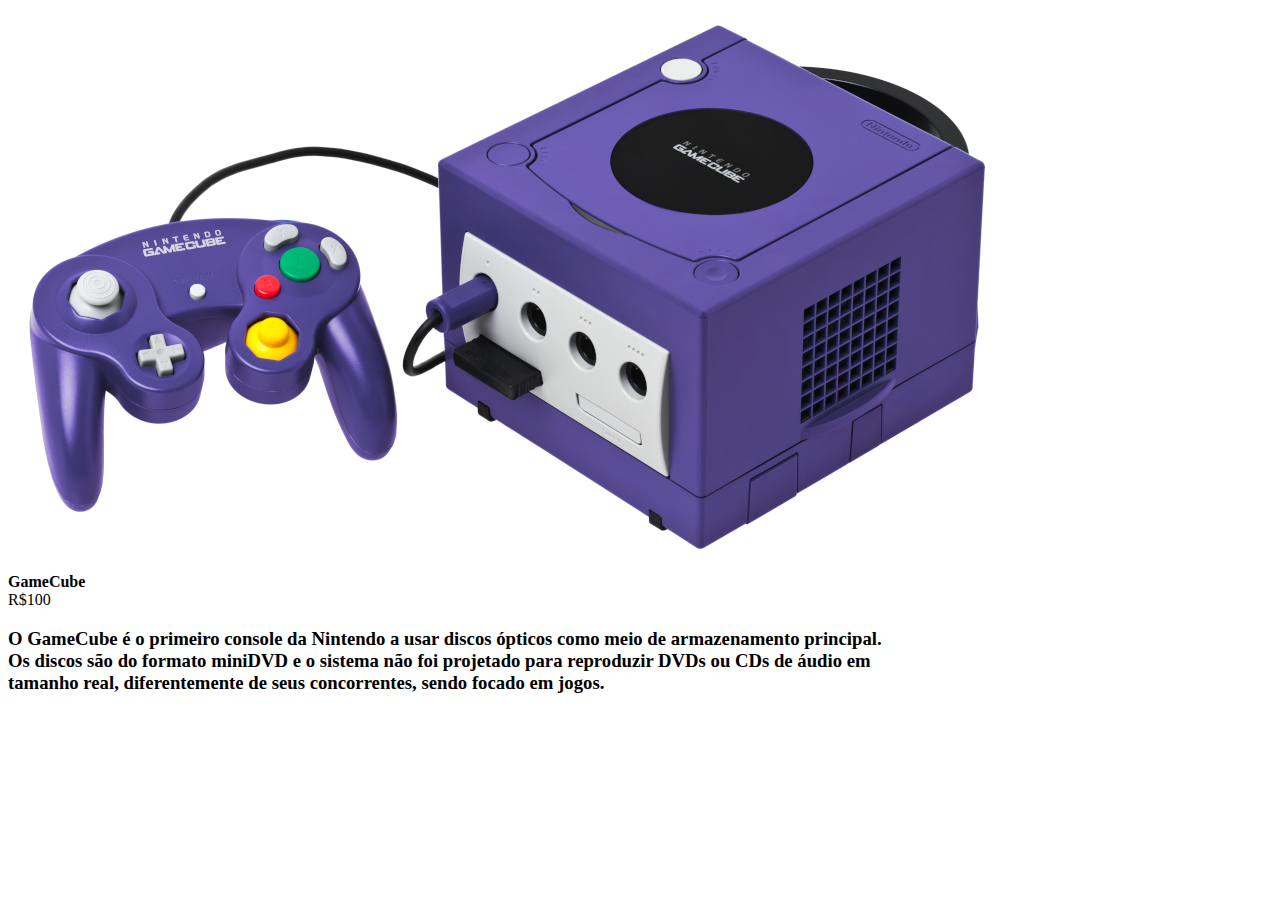
<file: pag01.html>
<!DOCTYPE html>
<html lang="pt-br">
<head>
    <meta charset="UTF-8">
    <meta name="viewport" content="width=device-width, initial-scale=1.0">
    <title>GAME CUBE</title>
    <link rel="shortcut icon" href="favicon.ico" type="image/x-icon">
</head>
<body>
    <div class="console-list">
        <div class="console">
            <img src="game-cube.png" alt="Console 1">
            <div class="console-title"><strong>GameCube</strong></div>
            <div class="console-price">R$100</div>
          <h3>O GameCube é o primeiro console da Nintendo a usar discos ópticos como meio de armazenamento principal.<br> Os discos são do formato miniDVD e o sistema não foi projetado para reproduzir DVDs ou CDs de áudio em<br> tamanho real, diferentemente de seus concorrentes, sendo focado em jogos.</h3>
        </div>
</body>
</html>
</file>
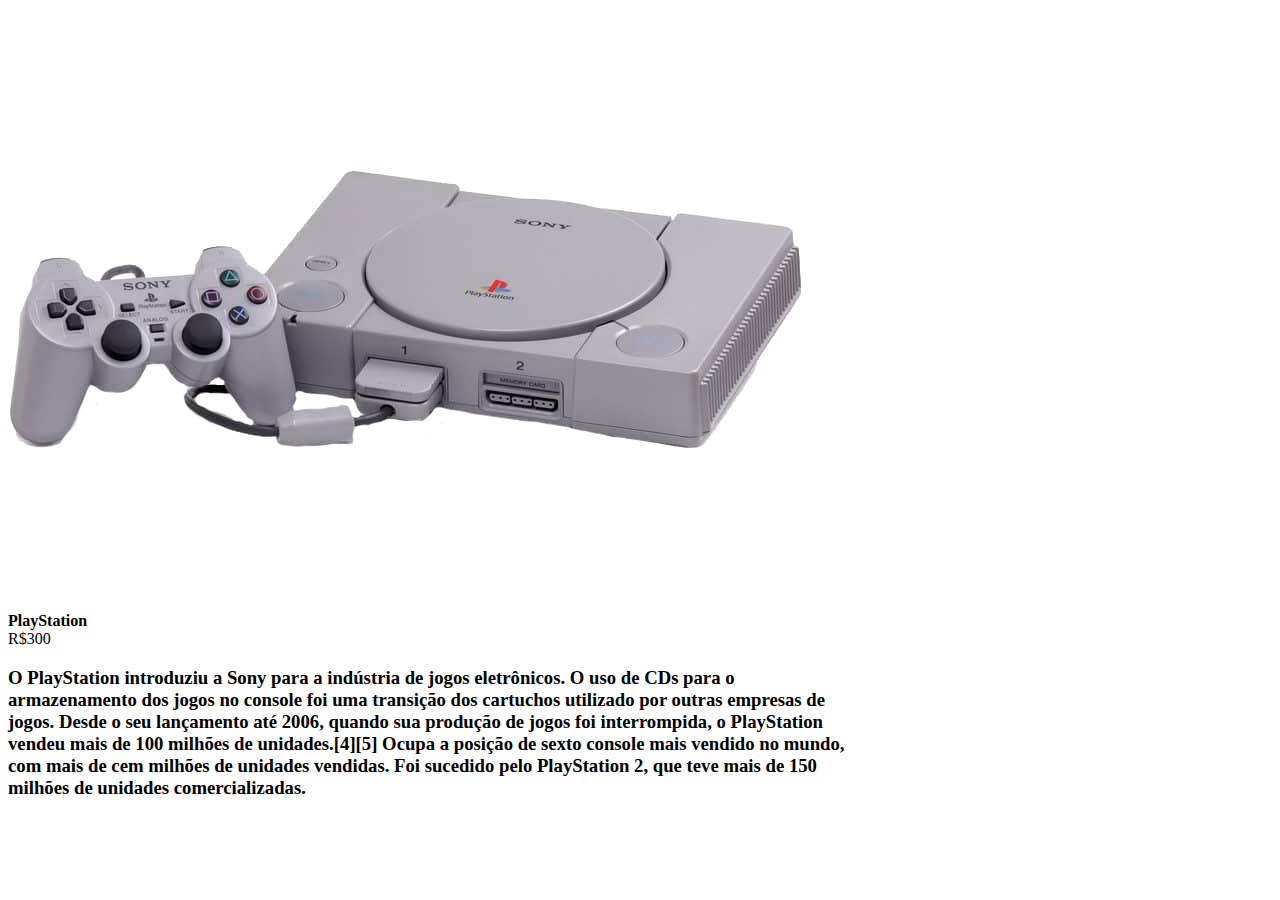
<file: pag10.html>
<!DOCTYPE html>
<html lang="pt-br">
<head>
    <meta charset="UTF-8">
    <meta name="viewport" content="width=device-width, initial-scale=1.0">
    <title>PlayStation</title>
    <link rel="shortcut icon" href="favicon.ico" type="image/x-icon">
</head>
<body>
    <div class="console">
        <img src="playstation.png" alt="Console 10">
        <div class="console-title"><strong>PlayStation</strong></div>
        <div class="console-price">R$300</div>
        <h3>O PlayStation introduziu a Sony para a indústria de jogos eletrônicos. O uso de CDs para o<br> armazenamento dos jogos no console foi uma transição dos cartuchos utilizado por outras empresas de<br> jogos. Desde o seu lançamento até 2006, quando sua produção de jogos foi interrompida, o PlayStation<br> vendeu mais de 100 milhões de unidades.[4][5] Ocupa a posição de sexto console mais vendido no mundo,<br> com mais de cem milhões de unidades vendidas. Foi sucedido pelo PlayStation 2, que teve mais de 150<br> milhões de unidades comercializadas.</h3>
    </div>
    
</body>
</html>
</file>
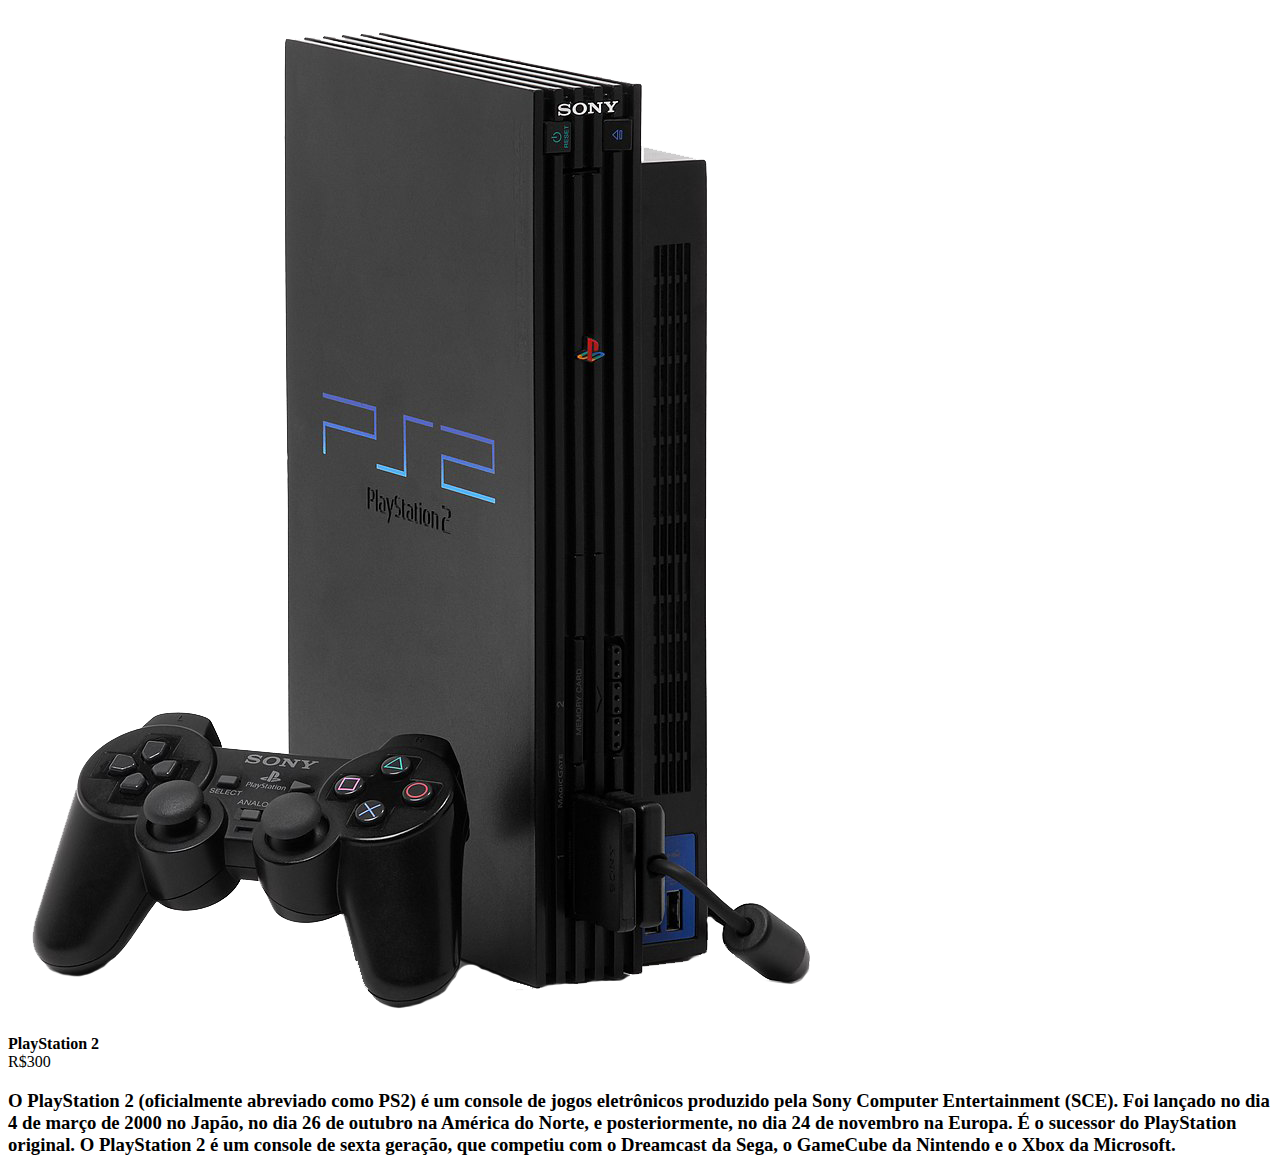
<file: pag11.html>
<!DOCTYPE html>
<html lang="Pt-br">
<head>
    <meta charset="UTF-8">
    <meta name="viewport" content="width=device-width, initial-scale=1.0">
    <title>PlayStation 2</title>
    <link rel="shortcut icon" href="favicon.ico" type="image/x-icon">
</head>
<body>
    <div class="console">
        <img src="ps2.png" alt="Console 11">
        <div class="console-title"><strong>PlayStation 2</strong></div>
        <div class="console-price">R$300</div>
        <h3>O PlayStation 2 (oficialmente abreviado como PS2) é um console de jogos eletrônicos produzido pela Sony Computer Entertainment (SCE). Foi lançado no dia 4 de março de 2000 no Japão, no dia 26 de outubro na América do Norte, e posteriormente, no dia 24 de novembro na Europa. É o sucessor do PlayStation original. O PlayStation 2 é um console de sexta geração, que competiu com o Dreamcast da Sega, o GameCube da Nintendo e o Xbox da Microsoft.
        </h3>
    </div>
</body>
</html>
</file>
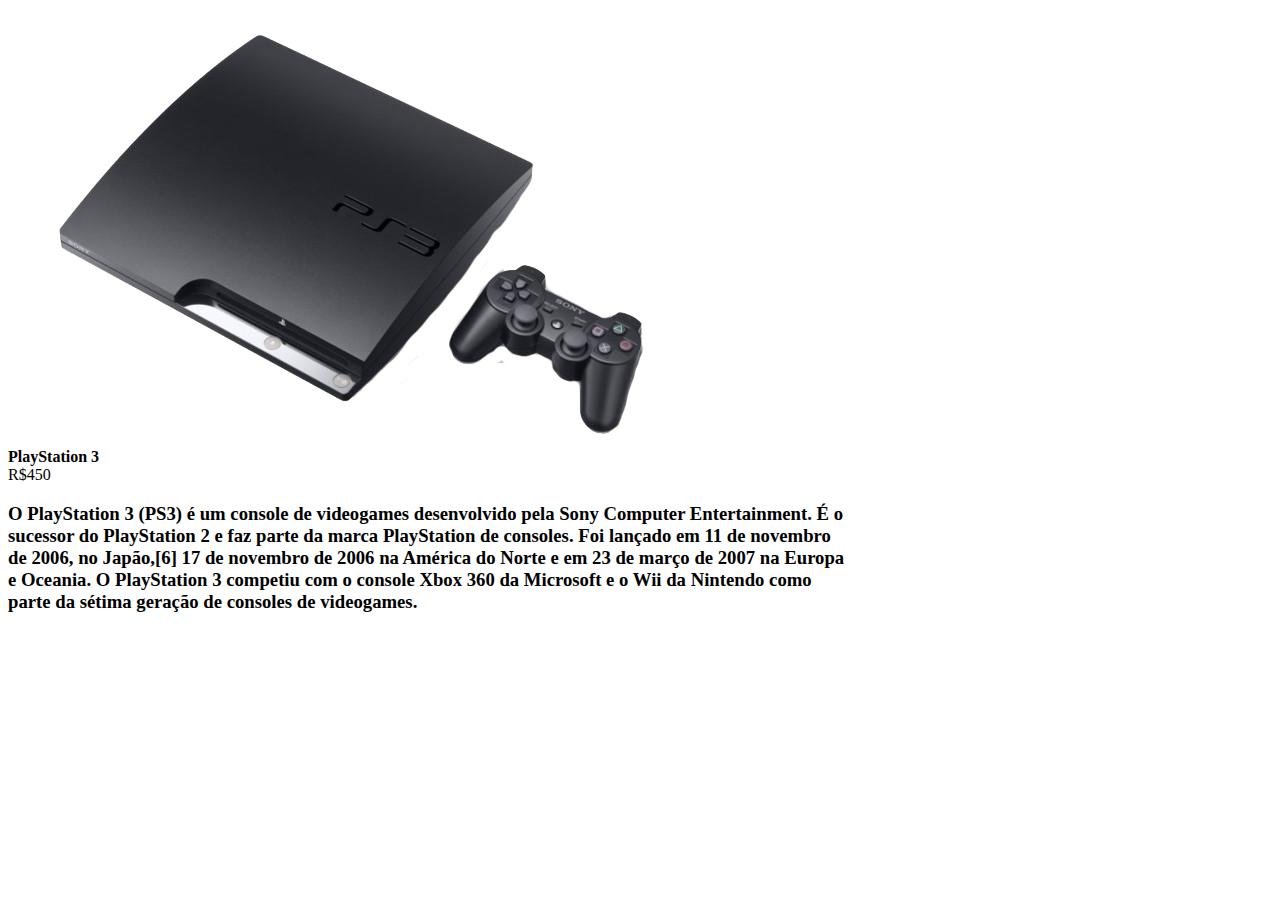
<file: pag12.html>
<!DOCTYPE html>
<html lang="pt-br">
<head>
    <meta charset="UTF-8">
    <meta name="viewport" content="width=device-width, initial-scale=1.0">
    <title>PlayStation 3</title>
    <link rel="shortcut icon" href="favicon.ico" type="image/x-icon">
</head>
<body>
    <div class="console">
        <img src="ps3.png" alt="Console 12">
        <div class="console-title"><strong>PlayStation 3</strong></div>
        <div class="console-price">R$450</div>
        <h3>O PlayStation 3 (PS3) é um console de videogames desenvolvido pela Sony Computer Entertainment. É o<br> sucessor do PlayStation 2 e faz parte da marca PlayStation de consoles. Foi lançado em 11 de novembro<br> de 2006, no Japão,[6] 17 de novembro de 2006 na América do Norte e em 23 de março de 2007 na Europa<br> e Oceania. O PlayStation 3 competiu com o console Xbox 360 da Microsoft e o Wii da Nintendo como<br> parte da sétima geração de consoles de videogames.</h3>
    </div>
</body>
</html>
</file>
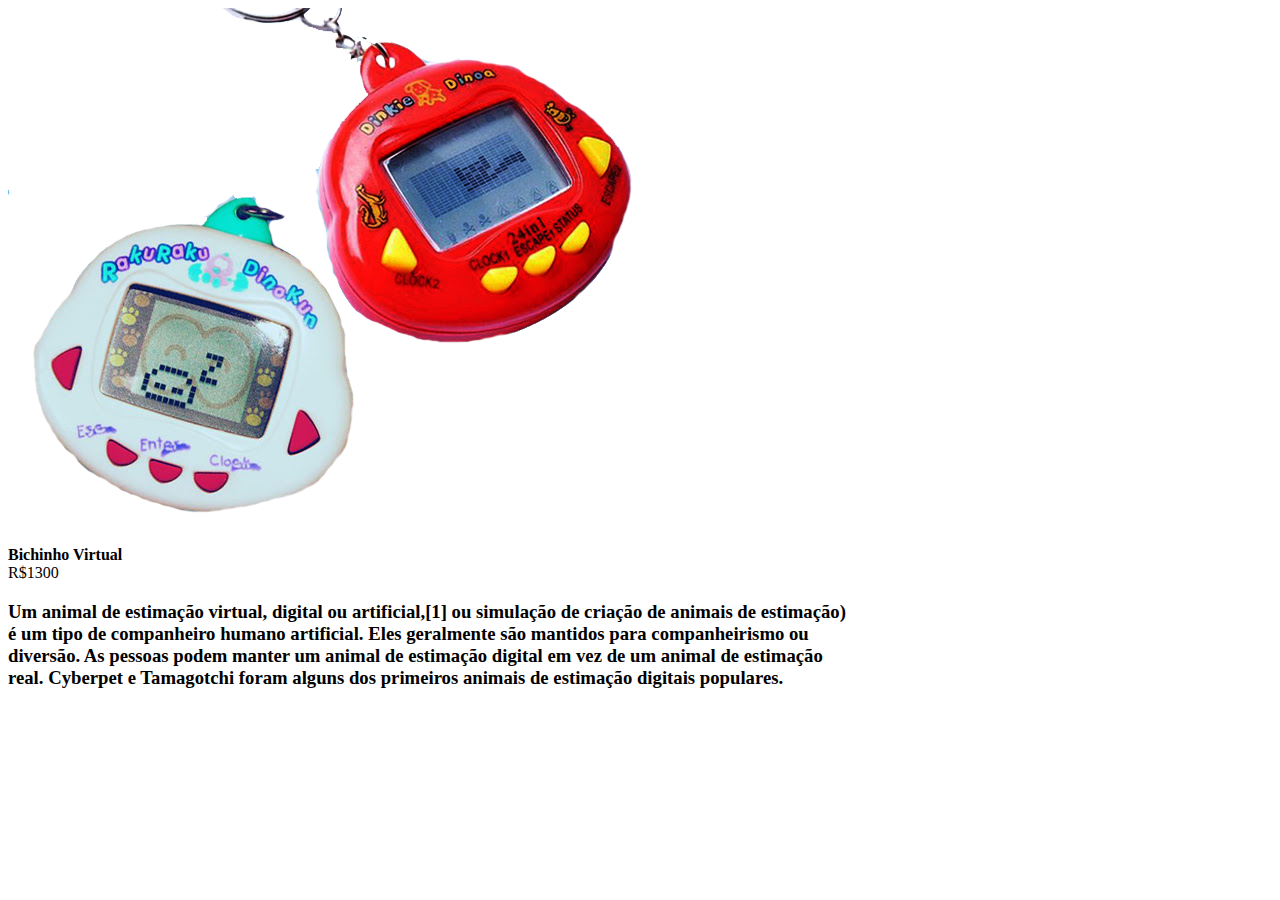
<file: pag13.html>
<!DOCTYPE html>
<html lang="pt-br">
<head>
    <meta charset="UTF-8">
    <meta name="viewport" content="width=device-width, initial-scale=1.0">
    <title>Bichinho Virtual</title>
    <link rel="shortcut icon" href="favicon.ico" type="image/x-icon">
</head>
<body>
    <div class="console">
        <img src="bichinho.png" alt="Console 13">
        <div class="console-title"><strong>Bichinho Virtual</strong></div>
        <div class="console-price">R$1300</div>
        <h3>Um animal de estimação virtual, digital ou artificial,[1] ou simulação de criação de animais de estimação)<br> é um tipo de companheiro humano artificial. Eles geralmente são mantidos para companheirismo ou<br> diversão. As pessoas podem manter um animal de estimação digital em vez de um animal de estimação<br> real. Cyberpet e Tamagotchi foram alguns dos primeiros animais de estimação digitais populares.</h3>
    </div>
</body>
</html>
</file>
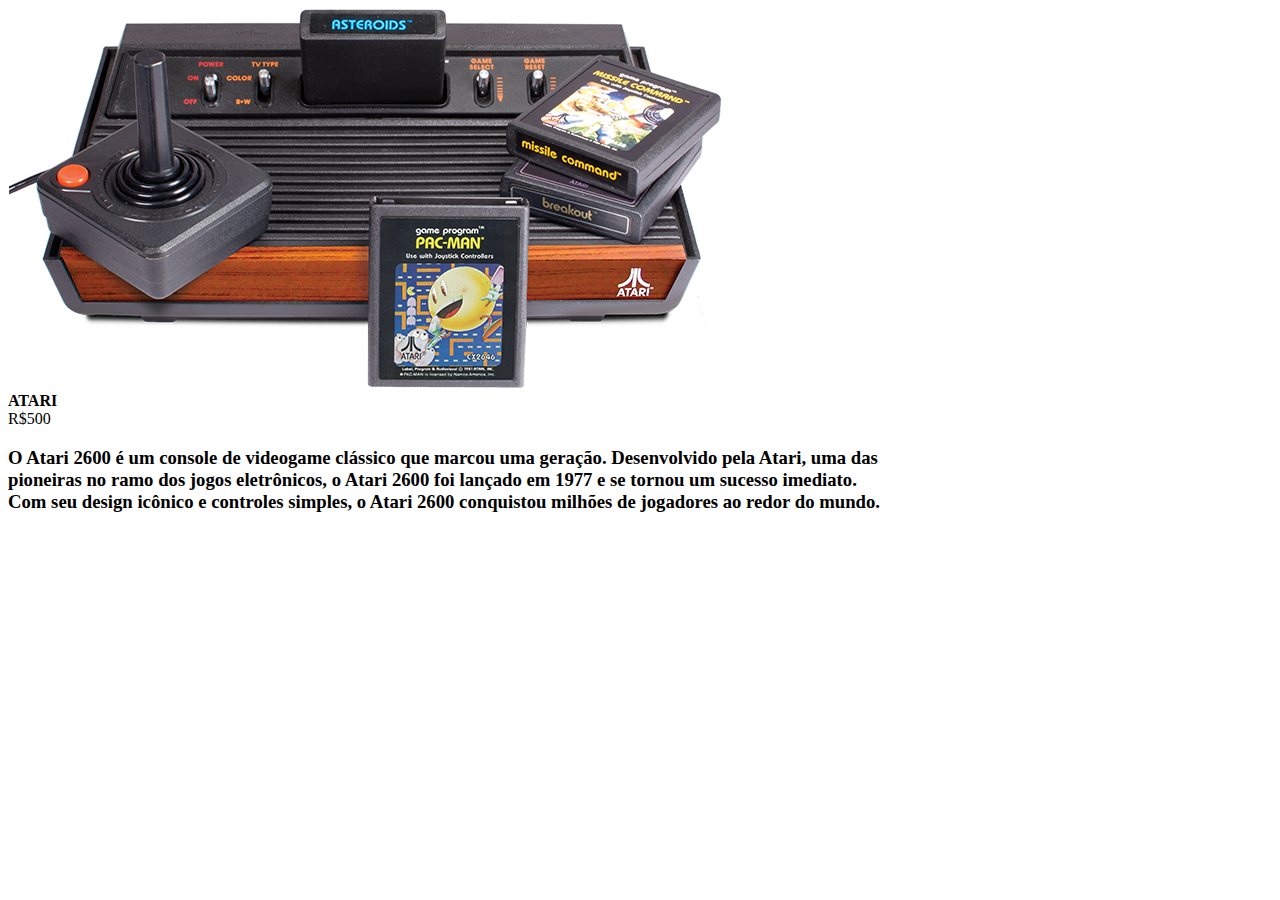
<file: pag2.html>
<!DOCTYPE html>
<html lang="pt-br">
<head>
    <meta charset="UTF-8">
    <meta name="viewport" content="width=device-width, initial-scale=1.0">
    <title>ATARI</title>
    <link rel="shortcut icon" href="favicon.ico" type="image/x-icon">
</head>
<body>
    <div class="console">
        <img src="atari.png" alt="Console 2">
        <div class="console-title"><strong>ATARI</strong></div>
        <div class="console-price">R$500</div>
        <h3>O Atari 2600 é um console de videogame clássico que marcou uma geração. Desenvolvido pela Atari, uma das<br> pioneiras no ramo dos jogos eletrônicos, o Atari 2600 foi lançado em 1977 e se tornou um sucesso imediato. <br>Com seu design icônico e controles simples, o Atari 2600 conquistou milhões de jogadores ao redor do mundo.</h3>
    </div> 
</body>
</html>
</file>
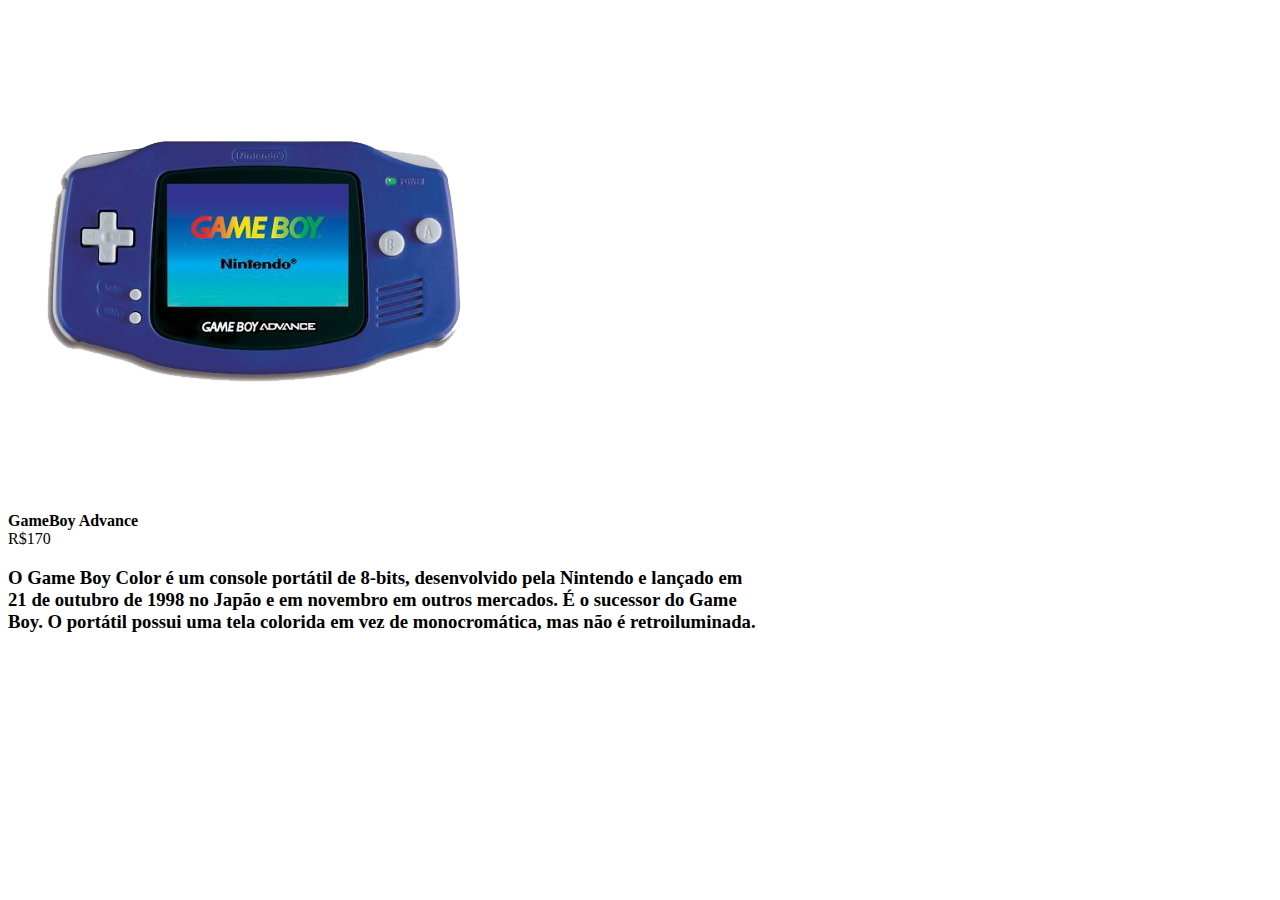
<file: pag4.html>
<!DOCTYPE html>
<html lang="pt-br">
<head>
    <meta charset="UTF-8">
    <meta name="viewport" content="width=device-width, initial-scale=1.0">
    <title>GameBoy Advance</title>
    <link rel="shortcut icon" href="favicon.ico" type="image/x-icon">
</head>
<body>
    <div class="console">
        <img src="gbadv.png" alt="Console 2">
        <div class="console-title"><strong>GameBoy Advance</strong></div>
        <div class="console-price">R$170</div>
        <h3>O Game Boy Color é um console portátil de 8-bits, desenvolvido pela Nintendo e lançado em<br> 21 de outubro de 1998 no Japão e em novembro em outros mercados. É o sucessor do Game <br>Boy. O portátil possui uma tela colorida em vez de monocromática, mas não é retroiluminada.</h3>
    </div>
    
</body>
</html>
</file>
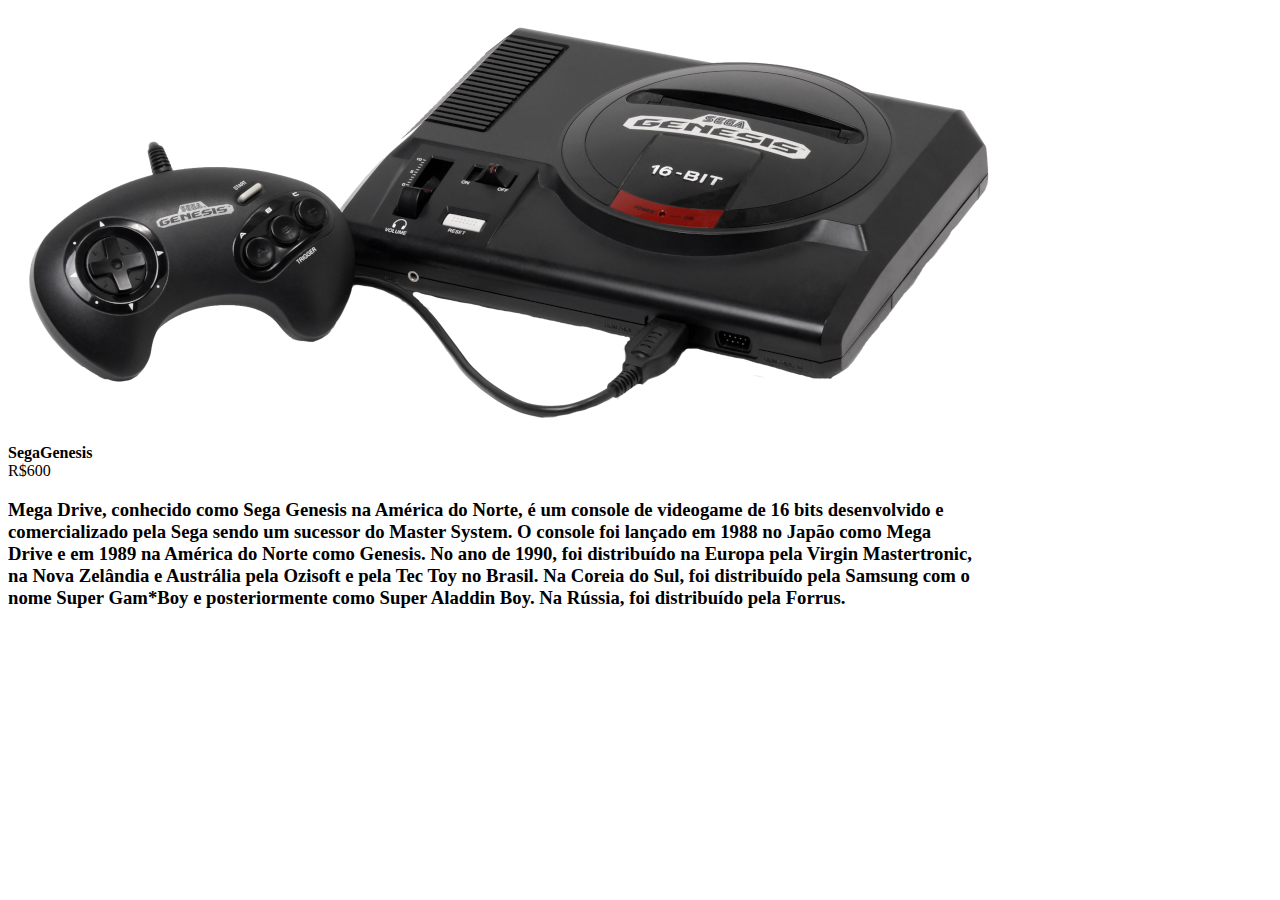
<file: pag5.html>
<!DOCTYPE html>
<html lang="pt-br">
<head>
    <meta charset="UTF-8">
    <meta name="viewport" content="width=device-width, initial-scale=1.0">
    <title>SegaGenesis</title>
    <link rel="shortcut icon" href="favicon.ico" type="image/x-icon">
</head>
<body>
    <div class="console">
        <img src="sega-genesis.png" alt="Console 2">
        <div class="console-title"><strong>SegaGenesis</strong></div>
        <div class="console-price">R$600</div>
        <h3>Mega Drive, conhecido como Sega Genesis na América do Norte, é um console de videogame de 16 bits desenvolvido e<br> comercializado pela Sega sendo um sucessor do Master System. O console foi lançado em 1988 no Japão como Mega <br>Drive e em 1989 na América do Norte como Genesis. No ano de 1990, foi distribuído na Europa pela Virgin Mastertronic,<br> na Nova Zelândia e Austrália pela Ozisoft e pela Tec Toy no Brasil. Na Coreia do Sul, foi distribuído pela Samsung com o<br> nome Super Gam*Boy e posteriormente como Super Aladdin Boy. Na Rússia, foi distribuído pela Forrus.</h3>
    </div>
</body>
</html>
</file>
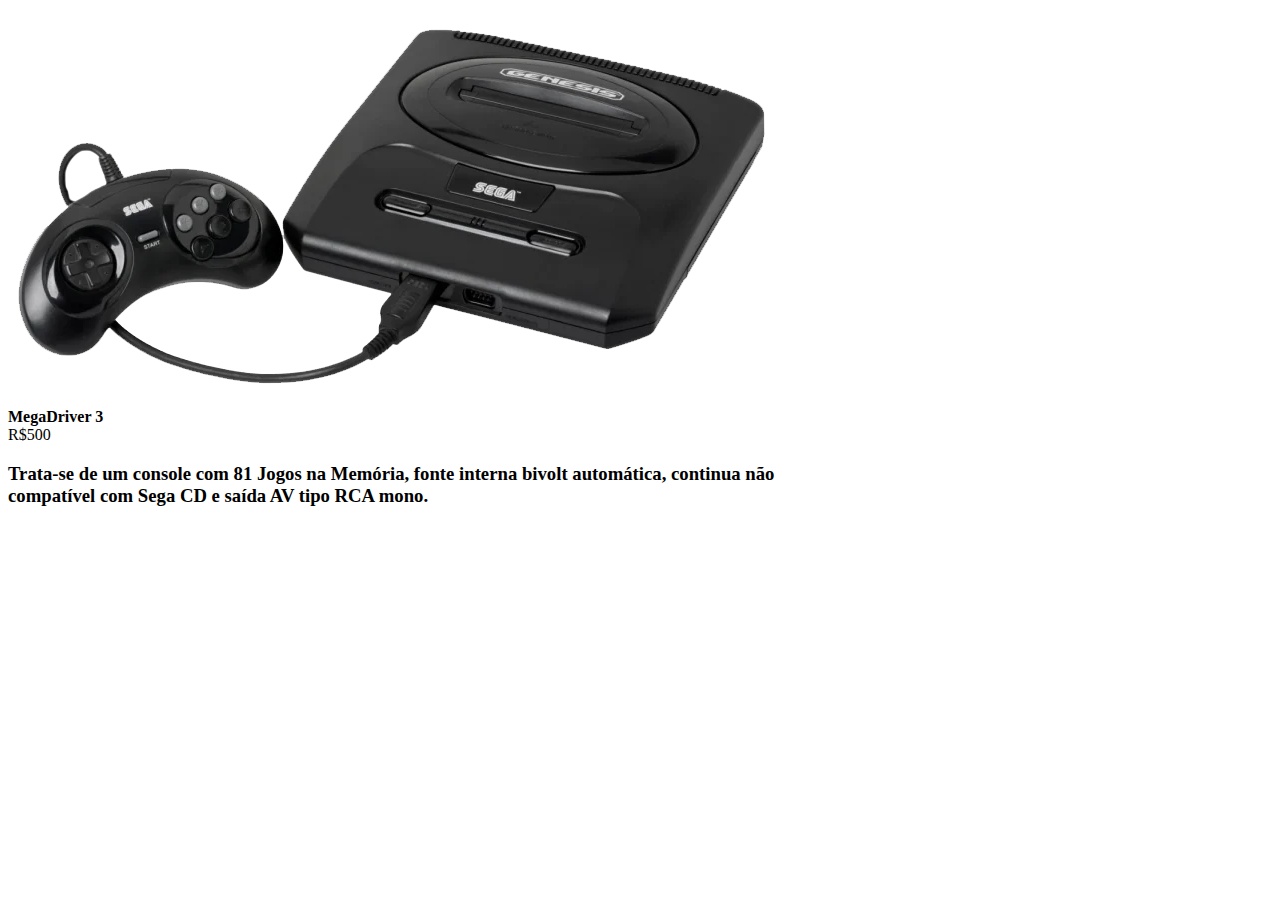
<file: pag6.html>
<!DOCTYPE html>
<html lang="">
<head>
    <meta charset="UTF-8">
    <meta name="viewport" content="width=device-width, initial-scale=1.0">
    <title>MegaDriver 3</title>
    <link rel="shortcut icon" href="favicon.ico" type="image/x-icon">
</head>
<body>
    <div class="console">
        <img src="megadiver3.png" alt="Console 6">
        <div class="console-title"><strong>MegaDriver 3</strong></div>
        <div class="console-price">R$500</div>
        <h3>Trata-se de um console com 81 Jogos na Memória, fonte interna bivolt automática, continua não<br> compatível com Sega CD e saída AV tipo RCA mono.</h3>
    </div>
</body>
</html>
</file>
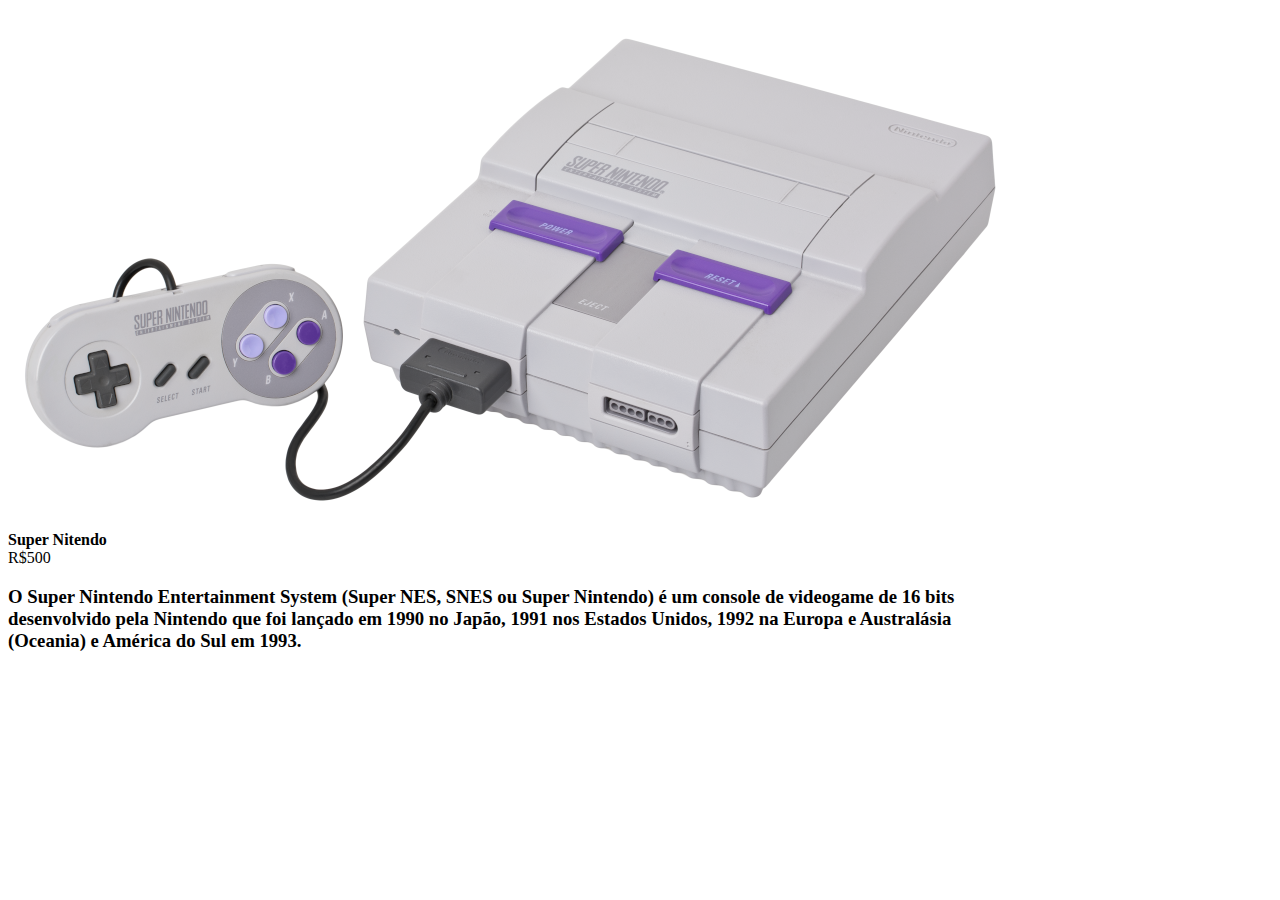
<file: pag7.html>
<!DOCTYPE html>
<html lang="pt-br">
<head>
    <meta charset="UTF-8">
    <meta name="viewport" content="width=device-width, initial-scale=1.0">
    <title>Super Nitendo</title>
    <link rel="shortcut icon" href="favicon.ico" type="image/x-icon">
</head>
<body>
    <div class="console">
        <img src="snes.png" alt="Console 7">
        <div class="console-title"><strong>Super Nitendo</strong></div>
        <div class="console-price">R$500</div>
        <h3>O Super Nintendo Entertainment System (Super NES, SNES ou Super Nintendo) é um console de videogame de 16 bits<br>desenvolvido pela Nintendo que foi lançado em 1990 no Japão, 1991 nos Estados Unidos, 1992 na Europa e Australásia<br> (Oceania) e América do Sul em 1993.</h3>
    </div>
</body>
</html>
</file>
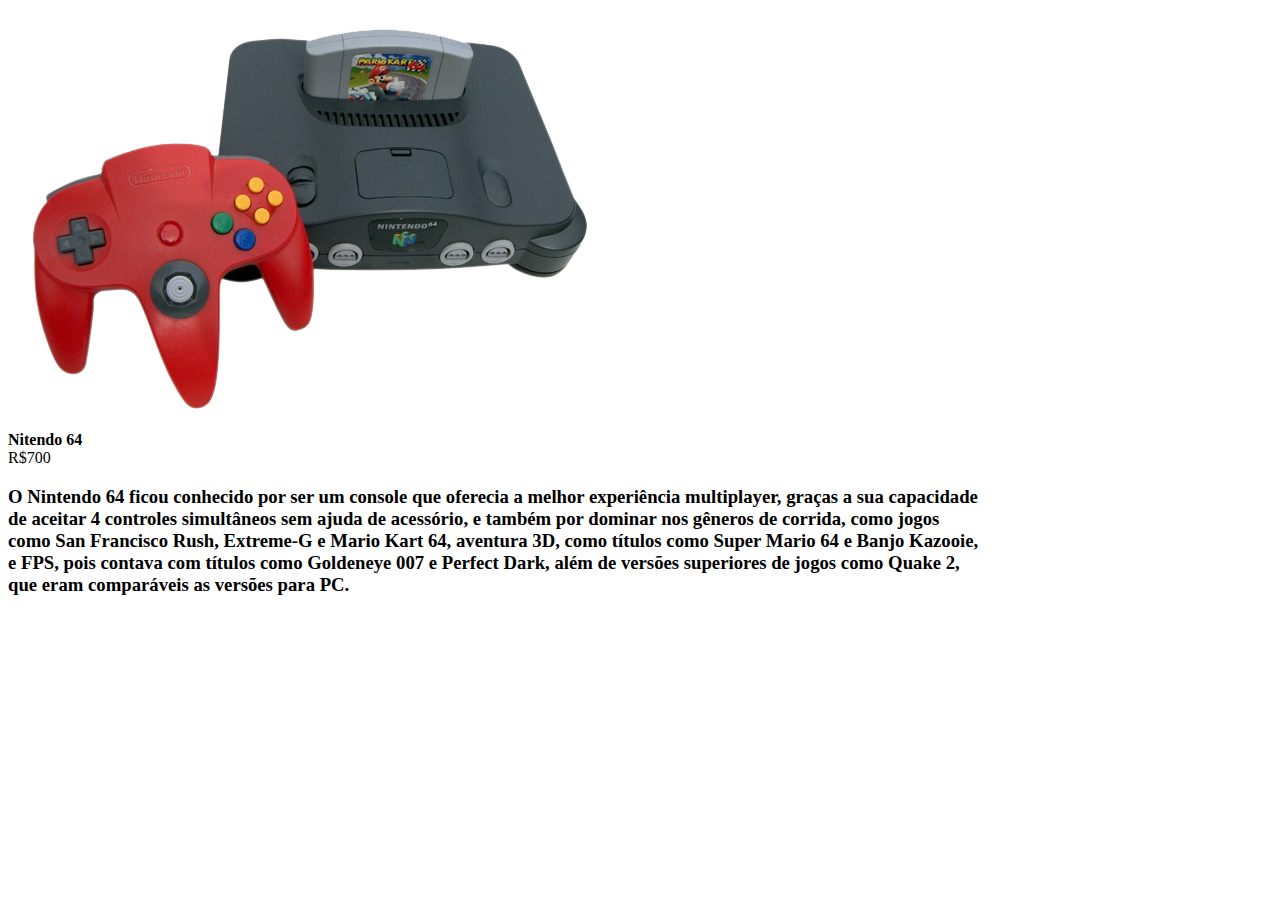
<file: pag8.html>
<!DOCTYPE html>
<html lang="pt-br">
<head>
    <meta charset="UTF-8">
    <meta name="viewport" content="width=device-width, initial-scale=1.0">
    <title>Nitendo 64</title>
    <link rel="shortcut icon" href="favicon.ico" type="image/x-icon">
</head>
<body>
    <div class="console">
        <img src="nitendo-64.png" alt="Console 8">
        <div class="console-title"><strong>Nitendo 64</strong></div>
        <div class="console-price">R$700</div>
        <h3>
            O Nintendo 64 ficou conhecido por ser um console que oferecia a melhor experiência multiplayer, graças a sua capacidade<br> de aceitar 4 controles simultâneos sem ajuda de acessório, e também por dominar nos gêneros de corrida, como jogos<br> como San Francisco Rush, Extreme-G e Mario Kart 64, aventura 3D, como títulos como Super Mario 64 e Banjo Kazooie,<br> e FPS, pois contava com títulos como Goldeneye 007 e Perfect Dark, além de versões superiores de jogos como Quake 2,<br> que eram comparáveis as versões para PC.
        </h3>
    </div>
</body>
</html>
</file>
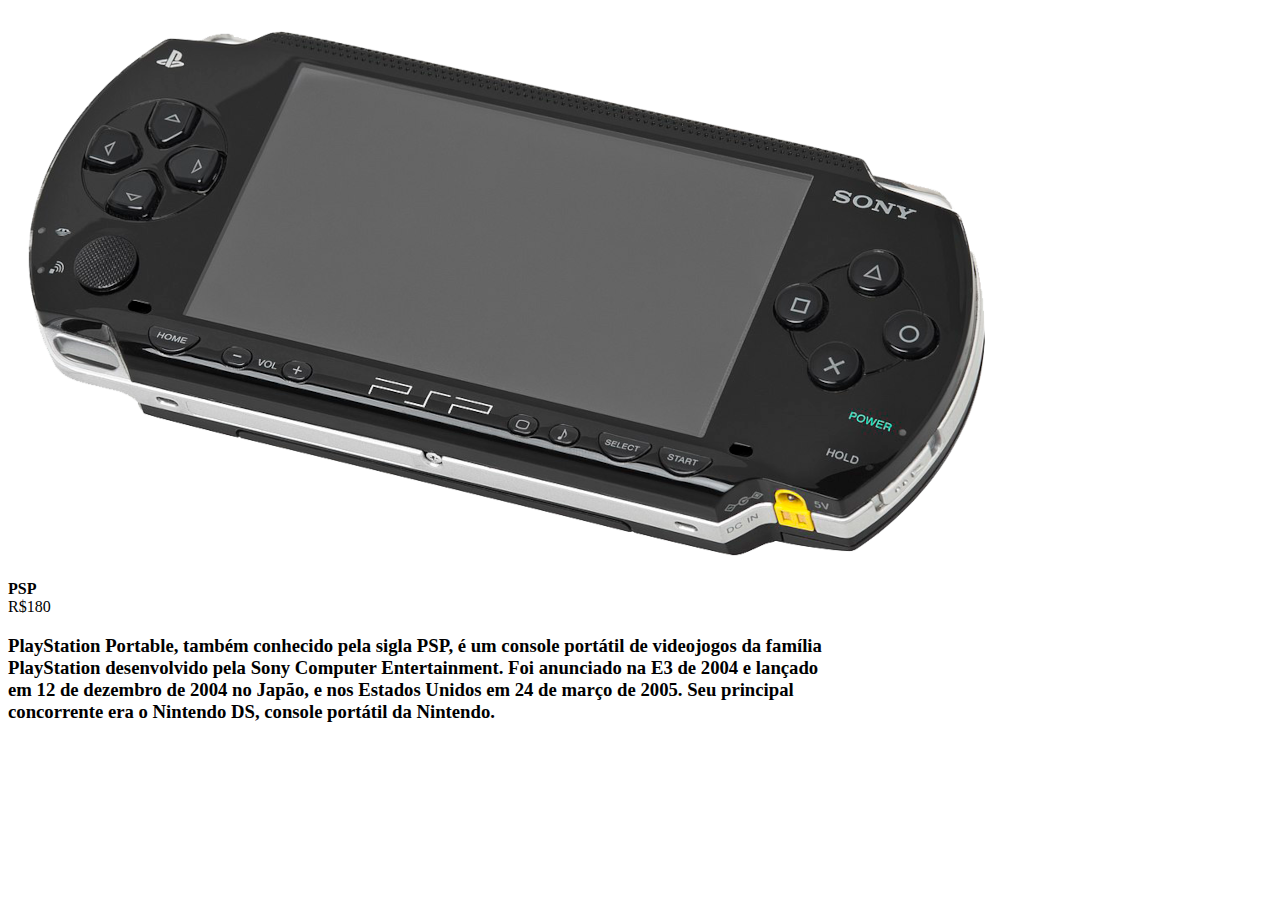
<file: pag9.html>
<!DOCTYPE html>
<html lang="pt-br">
<head>
    <meta charset="UTF-8">
    <meta name="viewport" content="width=device-width, initial-scale=1.0">
    <title>PSP</title>
    <link rel="shortcut icon" href="favicon.ico" type="image/x-icon">
</head>
<body>
    <div class="console">
        <img src="Psp-1000.png" alt="Console 9">
        <div class="console-title"><strong>PSP</strong></div>
        <div class="console-price">R$180</div>
        <h3>PlayStation Portable, também conhecido pela sigla PSP, é um console portátil de videojogos da família<br> PlayStation desenvolvido pela Sony Computer Entertainment. Foi anunciado na E3 de 2004 e lançado<br> em 12 de dezembro de 2004 no Japão, e nos Estados Unidos em 24 de março de 2005. Seu principal<br> concorrente era o Nintendo DS, console portátil da Nintendo.</h3>
    </div>
</body>
</html>
</file>
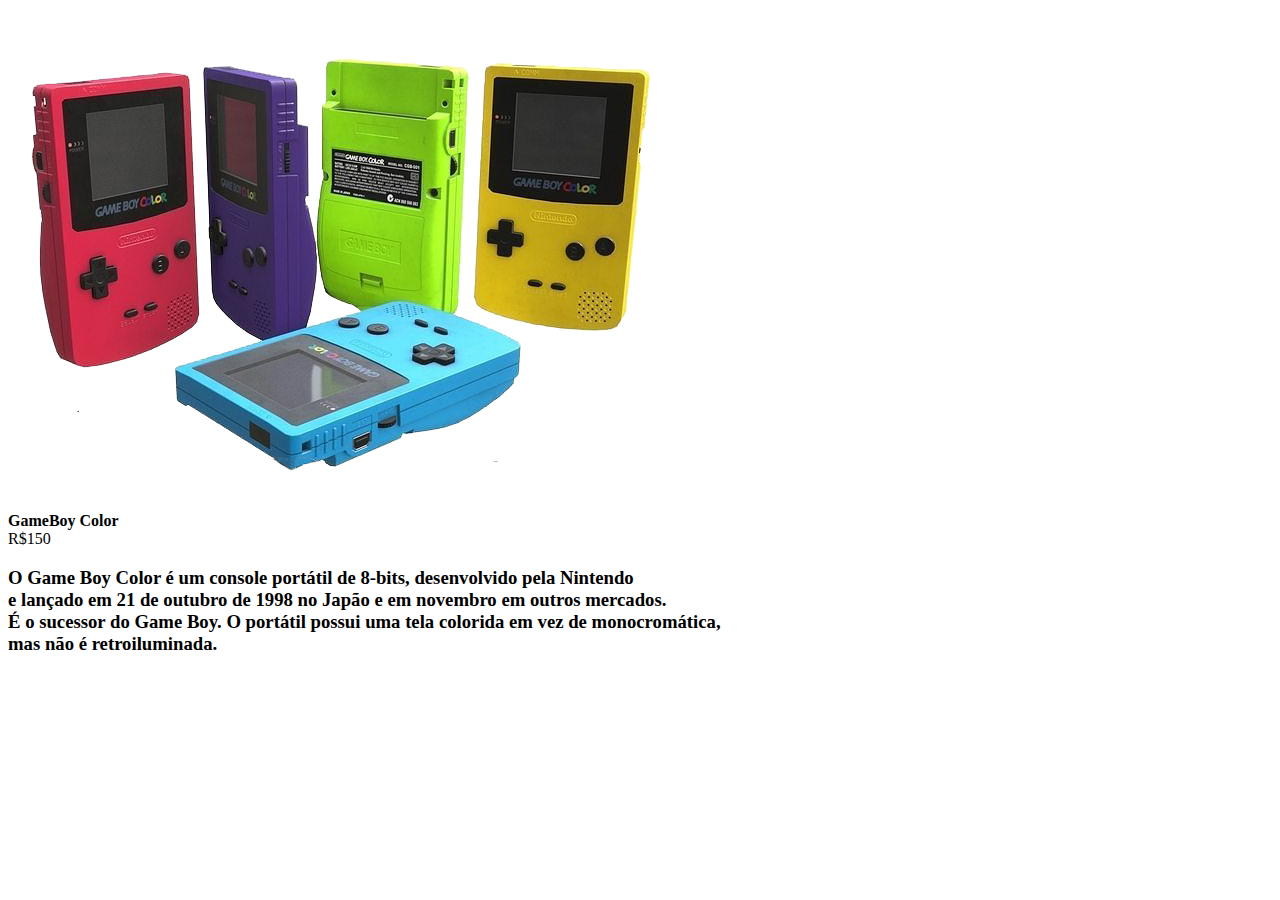
<file: page3.html>
<!DOCTYPE html>
<html lang="pt-br">
<head>
    <meta charset="UTF-8">
    <meta name="viewport" content="width=device-width, initial-scale=1.0">
    <title>GameBoy Color</title>
    <link rel="shortcut icon" href="favicon.ico" type="image/x-icon">
</head>
<body>
    <div class="console">
        <img src="gameboy.png" alt="GameBoy Color">
        <div class="console-title"><strong>GameBoy Color</strong></div>
        <div class="console-price">R$150</div>
        <h3>O Game Boy Color é um console portátil de 8-bits, desenvolvido pela Nintendo<br> e lançado em 21 de outubro de 1998 no Japão e em novembro em outros mercados.<br> É o sucessor do Game Boy. O portátil possui uma tela colorida em vez de monocromática,<br> mas não é retroiluminada.</h3>
    </div>
</body>
</html>
</file>
